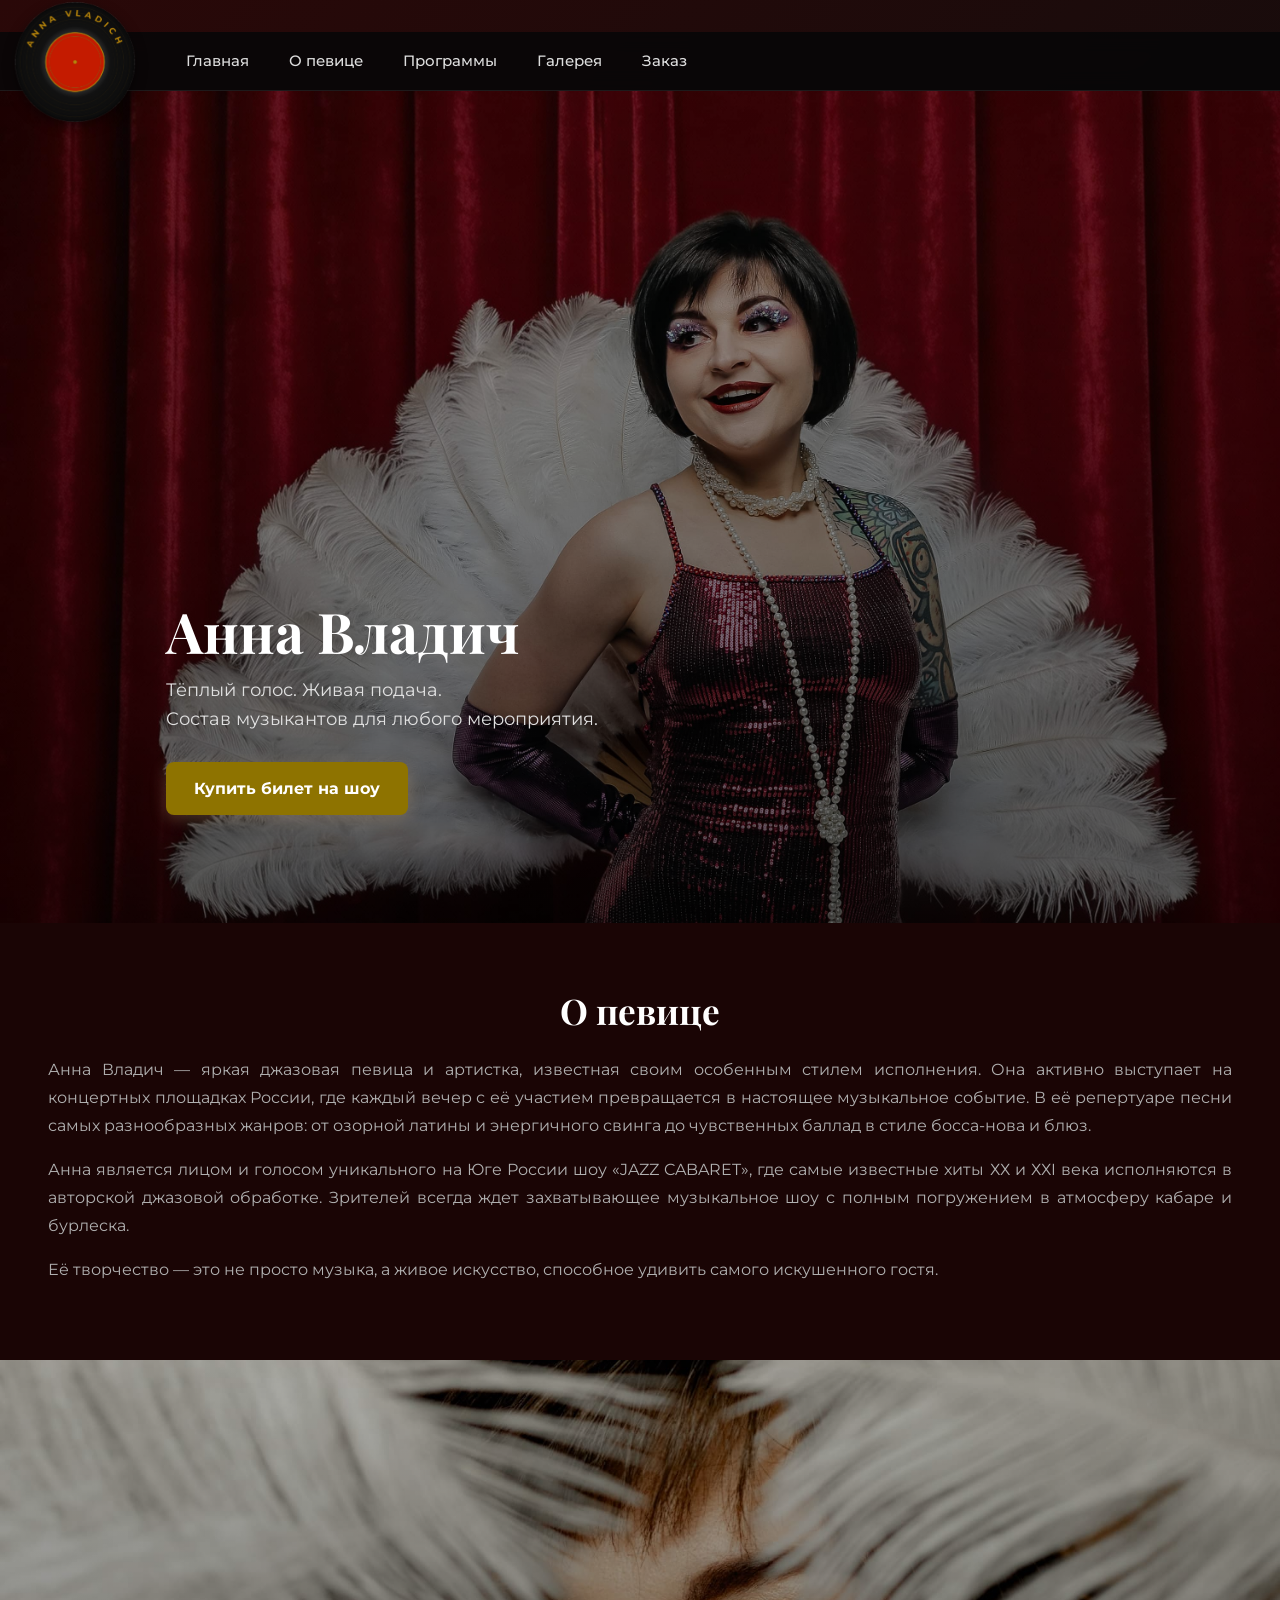
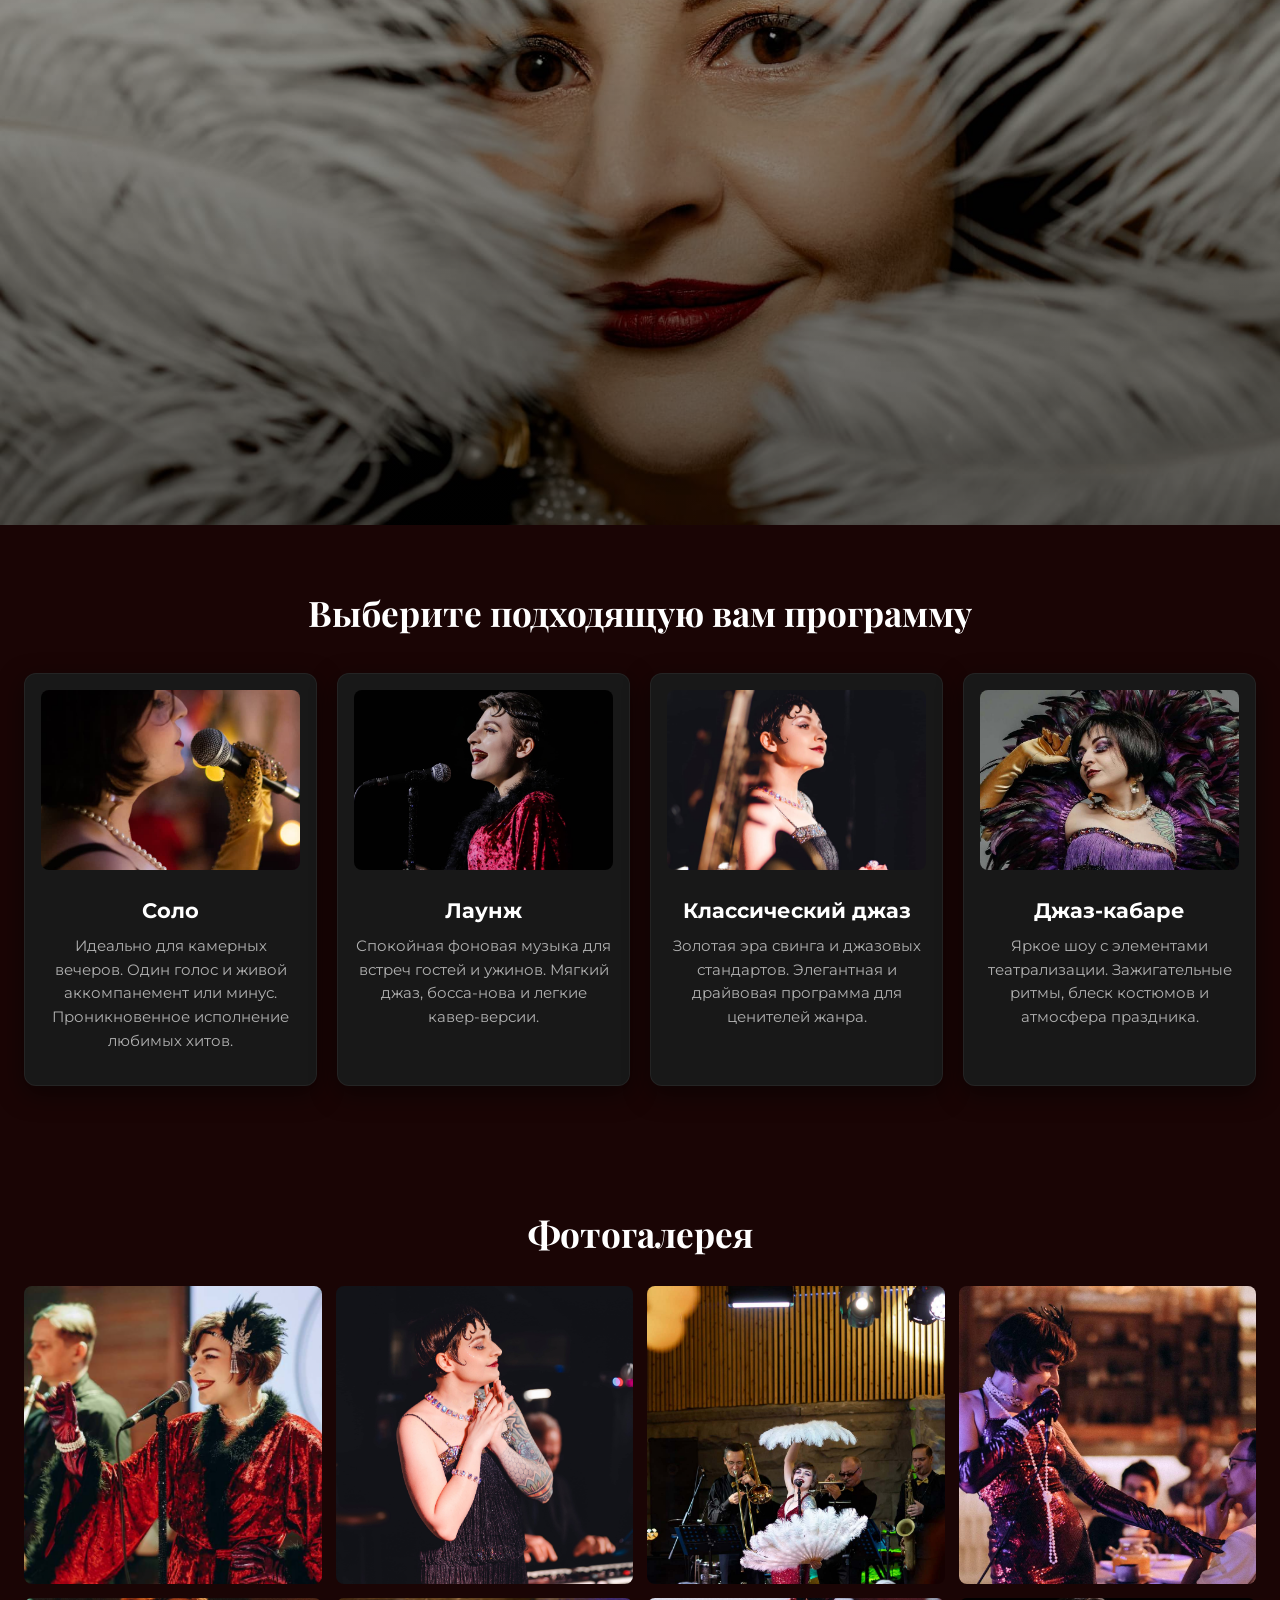
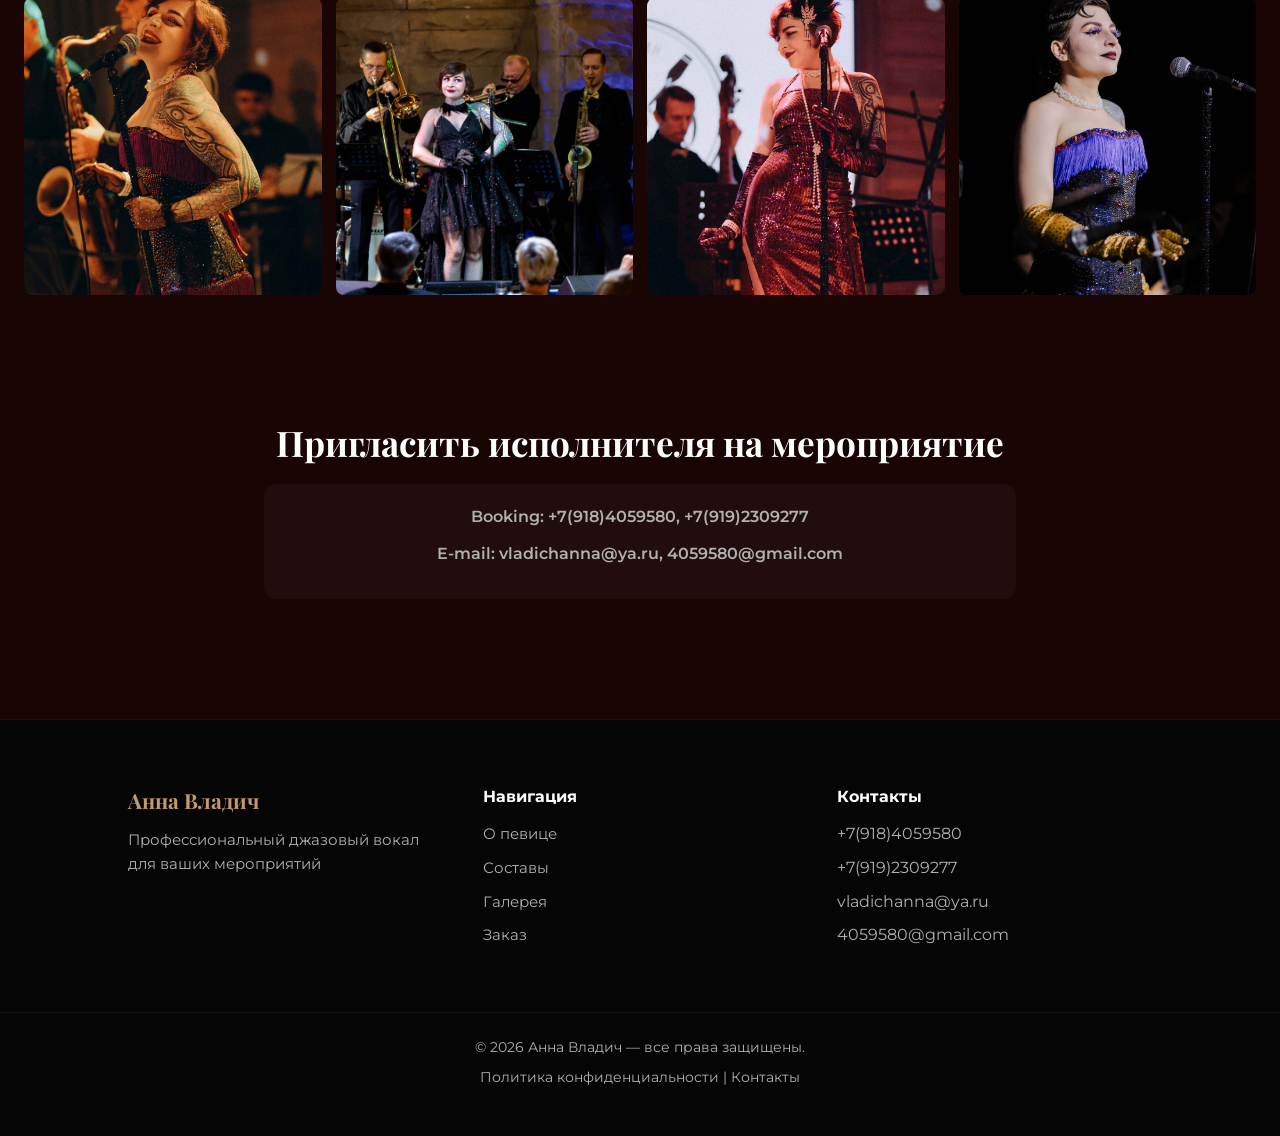
<file: site/index.html>
<!DOCTYPE html>
<html lang="ru">
<head>
  <meta charset="utf-8">
  <meta name="viewport" content="width=device-width, initial-scale=1">
  <title>Анна Владич — Jazz Vocal</title>
  <meta name="description" content="Анна Владич — профессиональная джазовая вокалистка. Живые выступления, подбор состава, репертуар под формат мероприятия.">
  <meta name="keywords" content="джазовая певица, живой джаз, свадьба, корпоратив, мероприятие, джаз-вокал, Анна Владич, jazz vocal, выступление">
  <meta name="author" content="Анна Владич">
  
  <!-- Open Graph / Facebook -->
  <meta property="og:title" content="Анна Владич — Jazz Vocal">
  <meta property="og:description" content="Живой джаз для свадеб, корпоративов и частных вечеров. Подбор состава и программы под ваше мероприятие.">
  <meta property="og:type" content="website">
  <meta property="og:locale" content="ru_RU">
  <meta property="og:image" content="images/hero-new.jpg">
  <meta property="og:url" content="https://annavladich.ru/">
  <meta property="og:site_name" content="Анна Владич — Jazz Vocal">
  
  <!-- Twitter Card -->
  <meta name="twitter:card" content="summary_large_image">
  <meta name="twitter:title" content="Анна Владич — Jazz Vocal">
  <meta name="twitter:description" content="Профессиональная джазовая вокалистка для ваших мероприятий">
  <meta name="twitter:image" content="images/hero-new.jpg">
  
  <!-- Canonical URL -->
  <link rel="canonical" href="https://annavladich.ru/">
  
  <!-- Yandex verification -->
  <meta name="yandex-verification" content="e526b99af92354ea">
  
  <!-- Yandex rich snippets -->
  <meta name="yandex-tableau-widget" content="logo=images/logo.png, color=#1a1a1a">
  
  <!-- Yandex.Metrika counter will be added before closing </head> -->
  
  <link rel="preconnect" href="https://fonts.googleapis.com">
  <link rel="preconnect" href="https://fonts.gstatic.com" crossorigin>
  <link href="https://fonts.googleapis.com/css2?family=Playfair+Display:wght@400;700&family=Montserrat:wght@300;400;500;600;700&display=swap" rel="stylesheet">
  <link rel="stylesheet" href="styles.css">
  
  <!-- Yandex.Metrika counter -->
  <script type="text/javascript">
    (function(m,e,t,r,i,k,a){
        m[i]=m[i]||function(){(m[i].a=m[i].a||[]).push(arguments)};
        m[i].l=1*new Date();
        for (var j = 0; j < document.scripts.length; j++) {if (document.scripts[j].src === r) { return; }}
        k=e.createElement(t),a=e.getElementsByTagName(t)[0],k.async=1,k.src=r,a.parentNode.insertBefore(k,a)
    })(window, document,'script','https://mc.yandex.ru/metrika/tag.js?id=109457445', 'ym');

    ym(109457445, 'init', {ssr:true, webvisor:true, clickmap:true, ecommerce:"dataLayer", referrer: document.referrer, url: location.href, accurateTrackBounce:true, trackLinks:true});
  </script>
  <noscript><div><img src="https://mc.yandex.ru/watch/109457445" style="position:absolute; left:-9999px;" alt="" /></div></noscript>
  <!-- /Yandex.Metrika counter -->
</head>
<body>
  <header aria-label="Шапка сайта">
      <div class="logo">
        <img src="images/logo.png" alt="Анна Владич">
      </div>
    <nav class="topnav" aria-label="Основная навигация">
      <button class="nav-toggle" type="button" aria-label="Открыть меню" aria-expanded="false" aria-controls="site-menu">
        <span></span>
        <span></span>
        <span></span>
      </button>
      <ul class="menu" id="site-menu">
        <li><a href="#hero">Главная</a></li>
        <li><a href="#about">О певице</a></li>
        <li><a href="#lineups">Программы</a></li>
        <li><a href="#gallery">Галерея</a></li>        
        <li><a href="#booking">Заказ</a></li>
      </ul>      
    </nav>
  </header>

  <main>
    <!-- Hero: яркий заголовок, фон можно заменить фото певицы над джаз-бендом -->
    <section id="hero" class="hero" aria-label="Главный экран" style="--hero-bg: url('images/hero-new.jpg')">
      <div class="hero-inner">
        <h1 class="hero-title">Анна Владич</h1>
        <p class="hero-sub">Тёплый голос. Живая подача. <br>Cостав музыкантов для любого мероприятия.</p>
        <a class="cta" href="https://sochi.kassir.ru/koncert/anna-vladich#4074354">Купить билет на шоу</a>
      </div>
    </section>
    <!-- About: две колонки — фото + описание -->
    <section id="about" class="about container">
      <div class="about-text">
        <h2>О певице</h2>
        <p>Анна Владич — яркая джазовая певица и артистка, известная своим особенным стилем исполнения. Она активно выступает на концертных площадках России, где каждый вечер с её участием превращается в настоящее музыкальное событие. В её репертуаре песни самых разнообразных жанров: от озорной латины и энергичного свинга до чувственных баллад в стиле босса-нова и блюз.</p>
        <p>Анна является лицом и голосом уникального на Юге России шоу «JAZZ CABARET», где самые известные хиты ХХ и ХХI века исполняются в авторской джазовой обработке. Зрителей всегда ждет захватывающее музыкальное шоу с полным погружением в атмосферу кабаре и бурлеска.</p>
        <p>Её творчество — это не просто музыка, а живое искусство, способное удивить самого искушенного гостя.</p>
      </div>
    </section>

    <!-- About photo: large full-width image similar to hero -->
    <section id="about-photo" class="hero" aria-label="Фото певицы" style="--hero-bg: url('images/portrait.jpg')">
      <div class="hero-inner container" aria-hidden="true"></div>
    </section>

    <!-- Lineups: карточки состава -->
    <section id="lineups" class="lineups container">
      <h2>Выберите подходящую вам программу</h2>
      <div class="cards">
        <article class="card" data-href="solo.html">
          <img src="images/programs/solo.jpg" alt="Соло" loading="lazy" width="600" height="400">
          <h3>Соло</h3>
          <p>Идеально для камерных вечеров. Один голос и живой аккомпанемент или минус. Проникновенное исполнение любимых хитов.</p>
          <!-- <a class="card-link" href="solo.html">Перейти на страницу</a> -->
        </article>

        <article class="card" data-href="lounge.html">
          <img src="images/programs/lounge.jpg" alt="Лаунж" loading="lazy" width="600" height="400">
          <h3>Лаунж</h3>
          <p>Спокойная фоновая музыка для встреч гостей и ужинов. Мягкий джаз, босса-нова и легкие кавер-версии.</p>
          <!-- <a class="card-link" href="lounge.html">Перейти на страницу</a> -->  
        </article>

        <article class="card" data-href="classic-jazz.html">
          <img src="images/programs/classic-jazz.jpg" alt="Классический джаз" loading="lazy" width="600" height="400">
          <h3>Классический джаз</h3>
          <p>Золотая эра свинга и джазовых стандартов. Элегантная и драйвовая программа для ценителей жанра.</p>
          <!-- <a class="card-link" href="classic-jazz.html">Перейти на страницу</a> -->
        </article>

        <article class="card" data-href="jazz-cabaret.html">
          <img src="images/programs/jazz-cabaret.jpg" alt="Джаз-кабаре" loading="lazy" width="600" height="400">
          <h3>Джаз-кабаре</h3>
          <p>Яркое шоу с элементами театрализации. Зажигательные ритмы, блеск костюмов и атмосфера праздника.</p>
          <!-- <a class="card-link" href="jazz-cabaret.html">Перейти на страницу</a> -->
        </article>
      </div>
    </section>

    

    <!-- Gallery -->
    <section id="gallery" class="gallery container">
      <h2>Фотогалерея</h2>
      <div class="gallery-grid">
        <img src="images/photos/01.jpg" alt="Выступление 1" loading="lazy" width="800" height="600">
        <img src="images/photos/02.jpg" alt="Выступление 2" loading="lazy" width="800" height="600">
        <img src="images/photos/03.jpg" alt="Выступление 3" loading="lazy" width="800" height="600">
        <img src="images/photos/04.jpg" alt="Выступление 4" loading="lazy" width="800" height="600">
        <img src="images/photos/05.jpg" alt="Выступление 5" loading="lazy" width="800" height="600">
        <img src="images/photos/06.jpg" alt="Выступление 6" loading="lazy" width="800" height="600">
        <img src="images/photos/07.jpg" alt="Выступление 7" loading="lazy" width="800" height="600">
        <img src="images/photos/08.jpg" alt="Выступление 8" loading="lazy" width="800" height="600">
      </div>
    </section>


    

    <!-- Booking: форма + телефоны -->
    <section id="booking" class="booking container">
      <h2>Пригласить исполнителя на мероприятие</h2>
      <div class="contact-numbers">
        <p>Booking: +7(918)4059580, +7(919)2309277</p>
        <p>E-mail: vladichanna@ya.ru, 4059580@gmail.com</p>
      </div>
    </section>

  </main>

  <footer class="site-footer">
    <div class="container footer-content">
      <div class="footer-col">
        <h3>Анна Владич</h3>
        <p>Профессиональный джазовый вокал для ваших мероприятий</p>
      </div>
      
      <div class="footer-col">
        <h4>Навигация</h4>
        <ul>
          <li><a href="#about">О певице</a></li>
          <li><a href="#lineups">Составы</a></li>
          <li><a href="#gallery">Галерея</a></li>
          <li><a href="#booking">Заказ</a></li>
        </ul>
      </div>
      
      <div class="footer-col">
        <h4>Контакты</h4>
        <ul>
          <li>+7(918)4059580</li>
          <li>+7(919)2309277</li>
          <li>vladichanna@ya.ru</li>
          <li>4059580@gmail.com</li>
        </ul>
      </div>
    </div>
    
    <div class="footer-bottom container">
      <p>&copy; <span id="year"></span> Анна Владич — все права защищены.</p>
      <p class="footer-links">
        <a href="/privacy.html">Политика конфиденциальности</a> | 
        <a href="/contacts.html">Контакты</a>
      </p>
    </div>
  </footer>

  <script src="script.js"></script>
</body>
</html>
</file>
<file: site/styles.css>
:root{
  --bg: #1a0505; /* Deep burgundy/black background */
  --bg-gradient: linear-gradient(135deg, #2a0808 0%, #0e0e0e 100%);
  --card:#181818; /* Reverted to Dark card background */
  --accent:#c49a6c; /* Reverted to Gold/Bronze accent */
  --muted:#b0b0b0; /* Reverted to Light gray */
  --glass: rgba(255,255,255,0.03);
  --text-primary: #ffffff; /* Reverted to Pure white text */
  --card-shadow: 0 8px 24px rgba(0,0,0,0.5); /* Reverted to Strong shadow */
  --btn-red: #d90000; /* Reverted to Red for CTA buttons */
}

*{box-sizing:border-box;margin:0;padding:0}

body{
  font-family:'Montserrat','Segoe UI',system-ui,Arial,sans-serif;
  margin:0;
  color:var(--text-primary);
  background: var(--bg);
  background-image: var(--bg-gradient); /* Kept the gradient */
  background-attachment: fixed;
  line-height:1.6;
}

.container{
  max-width: none;
  width: 100%;
  margin: 0;
  padding: 24px 10%;
  box-sizing: border-box;
}

@media (max-width:900px){
  .container{ padding: 24px; }
}

/* Header & Navigation */
header{
  position:relative;
}

.topnav{
  display:flex;
  align-items:center;
  justify-content:space-between;
  padding:16px 24px;

  background:rgba(14,14,14,0.95);
  backdrop-filter:blur(10px);
  position:sticky;
  top:0;
  z-index:100;
  border-bottom:1px solid rgba(255,255,255,0.08);
  gap:16px;
  width:100%;
}

.logo {
    position: absolute;
    left: 0;
    top: -30px;
    z-index: 101;

    display: flex;
    align-items: center;
    justify-content: center;
}

.logo img {
    width: clamp(150px, 10vw, 120px);
    height: clamp(70px, 10vw, 120px);

    object-fit: contain;
    display: block;

    padding: 0;
    margin: 0;

    filter: drop-shadow(0 4px 6px rgba(0,0,0,0.5));

    transform-origin: 50% 50%;
    animation: spin 12s linear infinite;

    will-change: transform;
}

@keyframes spin {
    from {
        transform: rotate(0deg);
    }
    to {
        transform: rotate(360deg);
    }
}

.menu{
  list-style:none;
  display:flex;
  gap:28px;
  margin:0;
  padding:0;
  justify-content:flex-end;
  margin-left:0;
  flex-wrap:wrap;
  white-space:nowrap;
  flex:1;
}

/* Restore desktop header layout: logo absolute and menu offset */
@media (min-width:901px){
  .topnav{
    justify-content:flex-start;
    margin-top:32px;
    gap:28px;
  }
  .logo{ position:absolute; left:0; top:-30px; }
  .menu{ justify-content:flex-start; margin-left:160px; gap:36px; flex-wrap:nowrap; }
}

/* Additional optimization for very small screens */
@media (max-width: 480px) {
  .nav-toggle {
    width: 40px;
    height: 40px;
    right: 16px;
  }
  
  .menu {
    padding: 12px;
    gap: 8px;
  }
}

.nav-toggle{
  display:none;
  align-items:center;
  justify-content:center;
  flex-direction:column;
  width:44px;
  height:44px;
  padding:0;
  border:1px solid rgba(255,255,255,0.2);
  background:rgba(255,255,255,0.05);
  cursor:pointer;
  gap:4px;
  border-radius: 4px;
}

.nav-toggle span{
  display:block;

  width:18px;
  height:2px;

  background:#fff;
  border-radius:2px;

  transition:
    transform 0.25s ease,
    opacity 0.25s ease;
}

.topnav.topnav--open .nav-toggle span:nth-child(1){
  transform:translateY(6px) rotate(45deg);
}

.topnav.topnav--open .nav-toggle span:nth-child(2){
  opacity:0;
}

.topnav.topnav--open .nav-toggle span:nth-child(3){
  transform:translateY(-6px) rotate(-45deg);
}

.call-button--header{
  margin-left:auto;
  margin-top:0;
  padding:8px 14px;
  border-radius:12px;
  box-shadow:0 16px 44px rgba(0,0,0,0.32);
  background: #fff; /* Restoring probable default or just removing my overrides */
  color: #000;
  text-decoration: none;
  display: flex;
  align-items: center;
  gap: 8px;
  border: none;
}

.call-button--header .call-button__icon{
  width:auto;
  height:auto;
  border-radius:0;
  background:none;
  font-size:1.15rem;
}

.menu a{
  color:#ddd; /* Reverted */
  font-family:'Montserrat','Segoe UI',system-ui,Arial,sans-serif;
  text-decoration:none;
  font-size:0.95rem;
  font-weight:500;
  padding:6px 2px;
  transition:color 0.2s ease;
  border-bottom: none;
}

.menu a:hover{
  color:var(--accent);
  text-shadow: none;
  border-bottom: none;
}

/* Hero Section */
.hero{
  /* Increased hero height so more of the image is visible on large screens */
  min-height:clamp(560px, 85vh, 1000px);
  /* Dark overlay for hero readability */
  background-image: linear-gradient(0deg, rgba(0,0,0,0.6), rgba(0,0,0,0.3)), var(--hero-bg, url('https://images.unsplash.com/photo-1506152983150-2f0a7c53f9d6?auto=format&fit=crop&w=1600&q=60'));
  /* Adjusted focal point so the subject's head stays visible on resize */
  background-position: 30% 35%;
  background-size: cover;
  background-repeat: no-repeat;
  background-attachment: scroll;
  display:flex;
  align-items:center;
  color:#fff;
  position:relative;
  /* Reverted justify-content, text-align, border-bottom */
  justify-content: flex-start; 
  text-align: left;
  border-bottom: none;
}

.hero-inner{
  width:100%;
  padding:48px 20% 48px 3%;
  max-width:1200px;
  margin:400px auto 0 10%;
  background: none;
}

@media (max-width:600px){
  .hero-inner{
    padding:32px 16px;
  }
}

.hero-title{
  font-family:'Playfair Display',serif;
  font-size:3.5rem;
  margin:0 0 12px;
  line-height:1.15;
  font-weight:700;
  color: #fff; /* Reverted color */
  text-shadow: none; /* Reverted shadow */
}

.hero-sub{
  margin:0 0 28px;
  color:#e0e0e0; /* Reverted */
  font-size:1.15rem;
  max-width:600px;
  font-weight: 400; /* Reverted weight implied default */
  text-shadow: none;
}

.cta{
  display:inline-block;
  background:#8e7300; /* Custom bronze CTA */
  color:#fff;
  padding:14px 28px;
  border-radius:8px;
  text-decoration:none;
  font-weight:700;
  transition:transform 0.2s ease, box-shadow 0.2s ease;
  box-shadow:0 4px 16px rgba(196, 154, 108, 0.3);
  border: none;
  text-transform: none;
  letter-spacing: normal;
}

.cta:hover{
  transform:translateY(-2px);
  background:#6e5800; /* Darker bronze on hover */
  box-shadow:0 8px 24px rgba(142, 115, 0, 0.45);
  color: #fff;
}

/* About Section */
section{padding:60px 0}

.about{
  display:grid;
  grid-template-columns:400px 1fr;
  gap:40px;
  align-items:center;
  padding:60px 24px;
  position: static; /* Reverted */
}

.about::before {
    content: none; /* Removed */
}

.about-photo img{
  width:100%;
  height:auto;
  object-fit:cover;
  border-radius:12px;
  display:block;
  box-shadow:0 12px 40px rgba(0,0,0,0.5);
  border: none;
}

.about-text h2{
  margin:0 0 16px;
  font-size:2.2rem;
  font-family:'Playfair Display',serif;
  color: inherit;
  text-shadow: none;
}

/* Center the about heading to match other sections */
.about-text h2{ text-align:center; }

.about-text p{
  margin-bottom:16px;
  color:var(--muted);
  font-size: 1rem; /* Reverting to default */
  line-height:1.75;
}

/* Make about text span full width and justify paragraphs */
.about-text{
  text-align:justify;
  grid-column: 1 / -1;
  padding: 0 24px;
}

/* Lineup Cards */
.lineups{padding:60px 24px}
.lineups h2{
  margin:0 0 32px;
  font-size:2.2rem;
  font-family:'Playfair Display',serif;
  text-align:center;
  color: inherit;
  text-shadow: none;
}

.cards{
  display:grid;
  grid-template-columns:repeat(4,1fr);
  gap:20px;
  margin-top:24px;
}

.card{
  background:var(--card);
  padding:16px;
  border-radius:12px;
  box-shadow:var(--card-shadow);
  display:flex;
  flex-direction:column;
  align-items:center;
  text-align:center;
  cursor:pointer;
  transition:transform 0.25s ease, box-shadow 0.25s ease;
  border:1px solid rgba(255,255,255,0.05); /* Reverted border */
  position: static;
  overflow: visible;
}

.card::after {
    content: none;
}

.card img{
  width:100%;
  height:180px;
  object-fit:cover;
  border-radius:8px;
  margin-bottom:12px;
  border: none;
}

.card h3{
  margin:12px 0 8px;
  font-size:1.3rem;
  color:var(--text-primary);
  font-family: inherit;
}

.card p{
  color:var(--muted);
  font-size:0.92rem;
  flex-grow:1;
  margin-bottom:16px;
}

.card-link{
  margin-top:auto;
  color:var(--accent);
  background: transparent;
  padding: 0;
  border-radius: 0;
  text-decoration:none;
  font-weight:700;
  font-size:0.9rem;
  transition:opacity 0.2s;
  border: none;
  text-transform: none;
}

.card-link:hover{
  opacity:0.8;
  background: transparent;
  color: var(--accent);
  box-shadow: none;
}

.card:hover{
  transform:translateY(-8px);
  box-shadow:0 18px 40px rgba(0,0,0,0.7);
  border-color: rgba(255,255,255,0.05);
}

/* Videos */
.videos{padding:60px 24px}
.videos h2{
  margin:0 0 24px;
  font-size:2.2rem;
  font-family:'Playfair Display',serif;
  text-align:center;
  color: inherit;
}

.video-grid{
  display:grid;
  grid-template-columns:repeat(2,1fr);
  gap:20px;
}

.video-embed{
  position:relative;
  padding-top:56.25%;
  height:0;
  background:#000;
  border-radius:12px;
  overflow:hidden;
  border: none;
  box-shadow: none;
}

/* Gallery */
.gallery{padding:60px 24px}
.gallery h2{
  margin:0 0 24px;
  font-size:2.2rem;
  font-family:'Playfair Display',serif;
  text-align:center;
  color: inherit;
}

.gallery-grid{
  display:grid;
  grid-template-columns:repeat(4,1fr);
  gap:14px;
}

.gallery-grid img{
  width:100%;
  height:100%;
  aspect-ratio:1/1;
  object-fit:cover;
  border-radius:8px;
  cursor:pointer;
  transition:transform 0.3s ease;
  border: none;
}

.gallery-grid img:hover {
    transform: none; /* Reverted transition style inside grid */
    border-color: transparent;
    box-shadow: none;
}

/* Lightbox Styles */
.lightbox{
    position: fixed;
    top: 0;
    left: 0;
    width: 100%;
    height: 100%;
    background: rgba(0,0,0,0.95);
    z-index: 2000;
    display: none; /* Initially hidden */
    align-items: center;
    justify-content: center;
    opacity: 0;
    transition: opacity 0.3s ease;
}

.lightbox.active {
    display: flex;
    opacity: 1;
}

.lightbox img {
    max-width: 90%;
    max-height: 85vh;
    border-radius: 4px;
    box-shadow: 0 0 20px rgba(0,0,0,0.5);
    object-fit: contain;
}

.lightbox-btn {
    position: absolute;
    background: transparent;
    border: none;
    color: white;
    font-size: 3rem;
    cursor: pointer;
    padding: 0 20px;
    transition: color 0.2s;
    user-select: none;
    z-index: 2001;
}

.lightbox-btn:hover {
    color: var(--accent);
}

.lightbox-prev {
    left: 10px;
    top: 50%;
    transform: translateY(-50%);
}

.lightbox-next {
    right: 10px;
    top: 50%;
    transform: translateY(-50%);
}

.lightbox-close {
    top: 20px;
    right: 20px;
    font-size: 4rem;
    line-height: 0.5;
}

/* Reviews Carousel */
.reviews{padding:60px 24px}
.reviews h2{
  margin:0 0 24px;
  font-size:2.2rem;
  font-family:'Playfair Display',serif;
  text-align:center;
}

.reviews-wrap{
  display:flex;
  align-items:center;
  gap:16px;
}

.reviews-track{
  display:flex;
  gap:16px;
  overflow-x:auto;
  scroll-snap-type:x mandatory;
  padding:8px 4px;
  flex:1;
  scrollbar-width:thin;
  scrollbar-color:var(--accent) transparent;
}

.reviews-track::-webkit-scrollbar{
  height:8px;
}

.reviews-track::-webkit-scrollbar-track{
  background:rgba(255,255,255,0.05);
  border-radius:4px;
}

.reviews-track::-webkit-scrollbar-thumb{
  background:var(--accent);
  border-radius:4px;
}

.review{
  flex:0 0 340px;
  background:var(--card);
  padding:20px;
  border-radius:12px;
  display:flex;
  flex-direction:column;
  gap:16px;
  scroll-snap-align:start;
  border:1px solid rgba(255,255,255,0.05);
  box-shadow:var(--card-shadow);
  transition:transform 0.3s ease;
}

.review:hover{
  transform:translateY(-4px);
}

.review-header{
  display:flex;
  align-items:center;
  gap:12px;
  margin-bottom:12px;
}

.avatar{
  width:50px;
  height:50px;
  border-radius:50%;
  object-fit:cover;
  flex-shrink:0;
  border:2px solid var(--accent);
  background:#111;
}

.review-header strong{
  display:block;
  color:#fff;
  font-size:1.05rem;
  font-weight:700;
  line-height:1.15;
  white-space:nowrap;
  overflow:hidden;
  text-overflow:ellipsis;
}

.review-text{
  color:var(--muted);
  font-size:0.92rem;
  line-height:1.6;
  margin:0;
}

.review-content{
  flex:1;
}

.review-content strong{
  display:block;
  margin-bottom:8px;
  color:#fff;
  font-size:1rem;
}

.review-content .text{
  color:var(--muted);
  font-size:0.92rem;
  line-height:1.6;
  margin:0;
}

.rev-prev,.rev-next{
  background:rgba(255,255,255,0.05);
  border:1px solid rgba(255,255,255,0.1);
  color:var(--accent);
  font-size:1.4rem;
  cursor:pointer;
  padding:12px 16px;
  border-radius:8px;
  transition:background 0.2s ease;
}

.rev-prev:hover,.rev-next:hover{
  background:rgba(255,255,255,0.1);
}

/* Repertoire section removed -- styles cleaned up */

.btn{
  display:inline-block;
  background:var(--btn-red); /* Red buttons throughout */
  color:#fff;
  padding:12px 24px;
  border-radius:8px;
  text-decoration:none;
  font-weight:700;
  transition:transform 0.2s ease, box-shadow 0.2s ease;
  border:none;
  cursor:pointer;
  font-size:0.95rem;
}

.btn:hover{
  transform:translateY(-2px);
  background:#b30000;
  box-shadow:0 6px 20px rgba(217, 0, 0, 0.4);
}

.btn.ghost{
  background:transparent;
  border:2px solid var(--accent);
  color:var(--accent); /* Gold outline button */
}

.btn.ghost:hover{
  background:rgba(196, 154, 108, 0.1);
  color:#fff;
  border-color:#fff;
}

/* Booking */
.booking{
  padding:60px 24px;
  max-width:800px;
  margin:0 auto;
}

.booking h2{
  margin:0 0 12px;
  font-size:2.2rem;
  font-family:'Playfair Display',serif;
  text-align:center;
}

.booking-intro{
  text-align:center;
  color:var(--muted);
  margin-bottom:32px;
}

.booking-form{
  display:grid;
  grid-template-columns:1fr 1fr auto;
  gap:16px;
  align-items:end;
  margin-bottom:32px;
  background:var(--card);
  padding:28px;
  border-radius:12px;
  border:1px solid rgba(255,255,255,0.05);
}

.form-group{
  display:flex;
  flex-direction:column;
}

.booking-form label{
  display:block;
  color:#ddd;
  font-size:0.88rem;
  margin-bottom:6px;
  font-weight:600;
}

.booking-form input{
  padding:12px 16px;
  border-radius:8px;
  border:1px solid rgba(255,255,255,0.1);
  background:rgba(255,255,255,0.05);
  color:#fff;
  font-size:1rem;
  transition:border-color 0.2s;
}

.booking-form input:focus{
  outline:none;
  background:rgba(255,255,255,0.1);
  border-color:var(--accent);
}

.booking-form button{
  background:var(--btn-red); /* Red submit button */
  padding:12px 28px;
  height:fit-content;
}

/* Contact Numbers */
.contact-numbers{
  text-align:center;
  background:rgba(255,255,255,0.03);
  padding:20px;
  border-radius:12px;
}


.call-button{
  display:inline-flex;
  align-items:center;
  justify-content:center;
  gap:16px;
  padding:12px 24px;
  border-radius:12px;
  background:#e10000;
  color:#fff;
  box-shadow:0 22px 60px rgba(0,0,0,0.35);
  font-weight:900;
  letter-spacing:0.5px;
  text-decoration:none; /* Removes underline */
}

.call-button:hover{
  transform:translateY(-1px);
  box-shadow:0 26px 70px rgba(0,0,0,0.38);
}

.call-button__icon{
  width:auto;
  height:auto;
  border-radius:0;
  display:inline-block;
  background:none;
  font-size:2.1rem;
  line-height:1;
}

.call-button__text{
  line-height:1;
  color:#fff;
}

.call-button__text,
.call-button__icon{color:#fff;}
.contact-numbers p{
  margin:0 0 12px;
  color:var(--muted);
  font-weight:600;
}

.contact-numbers a{
  display:inline-block;
  color:var(--accent);
  margin:0 12px;
  text-decoration:none;
  font-weight:700;
  font-size:1.1rem;
  transition:opacity 0.2s;
}

.contact-numbers a:hover{
  opacity:0.8;
}

/* Footer */
.site-footer{
  padding:40px 0 24px;
  background:#050505; /* Almost black footer */
  border-top:1px solid rgba(255,255,255,0.06);
  margin-top:60px;
  color:var(--muted);
}
.site-footer h4, .site-footer h3{ color: #fff; } /* Ensure footer headers are light */

.footer-content{
  display:grid;
  grid-template-columns:repeat(3,1fr);
  gap:40px;
  margin-bottom:32px;
}

.footer-col h3{
  font-family:'Playfair Display',serif;
  color:var(--accent);
  margin:0 0 12px;
  font-size:1.3rem;
}

.footer-col h4{
  color:#fff;
  margin:0 0 12px;
  font-size:1rem;
  font-weight:700;
}

.footer-col p{
  color:var(--muted);
  font-size:0.92rem;
  line-height:1.6;
}

.footer-col ul{
  list-style:none;
  padding:0;
  margin:0;
}

.footer-col ul li{
  margin-bottom:8px;
}

.footer-col a{
  color:var(--muted);
  text-decoration:none;
  font-size:0.92rem;
  transition:color 0.2s;
}

.footer-col a:hover{
  color:var(--accent);
}

.footer-bottom{
  padding-top:24px;
  border-top:1px solid rgba(255,255,255,0.06);
  text-align:center;
  color:var(--muted);
  font-size:0.85rem;
}

.footer-links{
  margin-top:8px;
}

.footer-links a{
  color:var(--muted);
  text-decoration:none;
  transition:color 0.2s;
}

.footer-links a:hover{
  color:var(--accent);
}

/* Responsive Design */
@media (max-width:900px){

  .topnav{
    padding:16px 20px;
    justify-content:center;
    position:relative;
  }

  .logo{
    position:static;
    margin:0 auto;
    display:flex;
    justify-content:center;
    align-items:center;
  }

  /* Показываем бургер */
.nav-toggle{
  display:flex;
  position:absolute;

  left:16px;
  top:50%;
  transform:translateY(-50%);

  width:24px;
  height:24px;

  padding:0;

  align-items:center;
  justify-content:center;

  background:rgba(255,255,255,0.04);
  border:1px solid rgba(255,255,255,0.08);

  z-index:120;
}

  /* Скрываем меню */
  .menu{
    display:flex;
    flex-direction:column;
    align-items:center;

    position:absolute;
    top:100%;
    left:0;

    width:100%;

    padding:20px;
    gap:16px;

    background:rgba(14,14,14,0.98);
    backdrop-filter:blur(10px);

    border-radius:0 0 12px 12px;

    opacity:0;
    visibility:hidden;
    transform:translateY(-10px);

    transition:
      opacity 0.3s ease,
      transform 0.3s ease,
      visibility 0.3s;

    z-index:110;

    pointer-events:none;
  }

  /* Открытое состояние */
  .topnav.topnav--open .menu{
    opacity:1;
    visibility:visible;
    transform:translateY(0);
    pointer-events:auto;
  }

  .menu a{
    padding:10px 0;
    font-size:1rem;
  }

  .cards{
    grid-template-columns:1fr;
  }

  .gallery-grid{
    grid-template-columns:repeat(2,1fr);
  }

  .hero-title{
    font-size:2.2rem;
  }

  .hero-inner{
    padding:40px 24px;
    margin:220px auto 0;
  }

  .about{
    grid-template-columns:1fr;
  }

  .footer-content{
    grid-template-columns:1fr;
  }

  .booking-form{
    grid-template-columns:1fr;
  }
}

@media (max-width:700px){
  .logo{
    position:static;
    transform:none;
  }
  .topnav{
    margin-top:0;
    padding:12px 20px;
    justify-content:space-between;
    flex-wrap:nowrap;
  }
  .call-button--header{
    margin-left:0;
    width:auto;
    justify-content:center;
  }
  .reviews-wrap{flex-direction:column}
  .rev-prev,.rev-next{width:100%}
  .reviews-track{width:100%}
  .review{flex:0 0 100%}
  .hero-inner{padding:32px 32px}
  .hero{min-height:clamp(340px, 65vh, 640px)}
  .gallery-grid{grid-template-columns:repeat(2,1fr)}
  .cards{grid-template-columns:1fr !important}
  .reviews-track .review{flex:0 0 100%}
  .hero-title{font-size:2rem}
  .hero-sub{font-size:1rem}
  h2{font-size:1.8rem!important}
}

@media (max-width:500px){
  .logo img{height:80px}
  .call-button--header{font-size:0.85rem;padding:8px 12px}
  .gallery-grid{grid-template-columns:1fr}
  .container{padding:16px}
}
</file>
